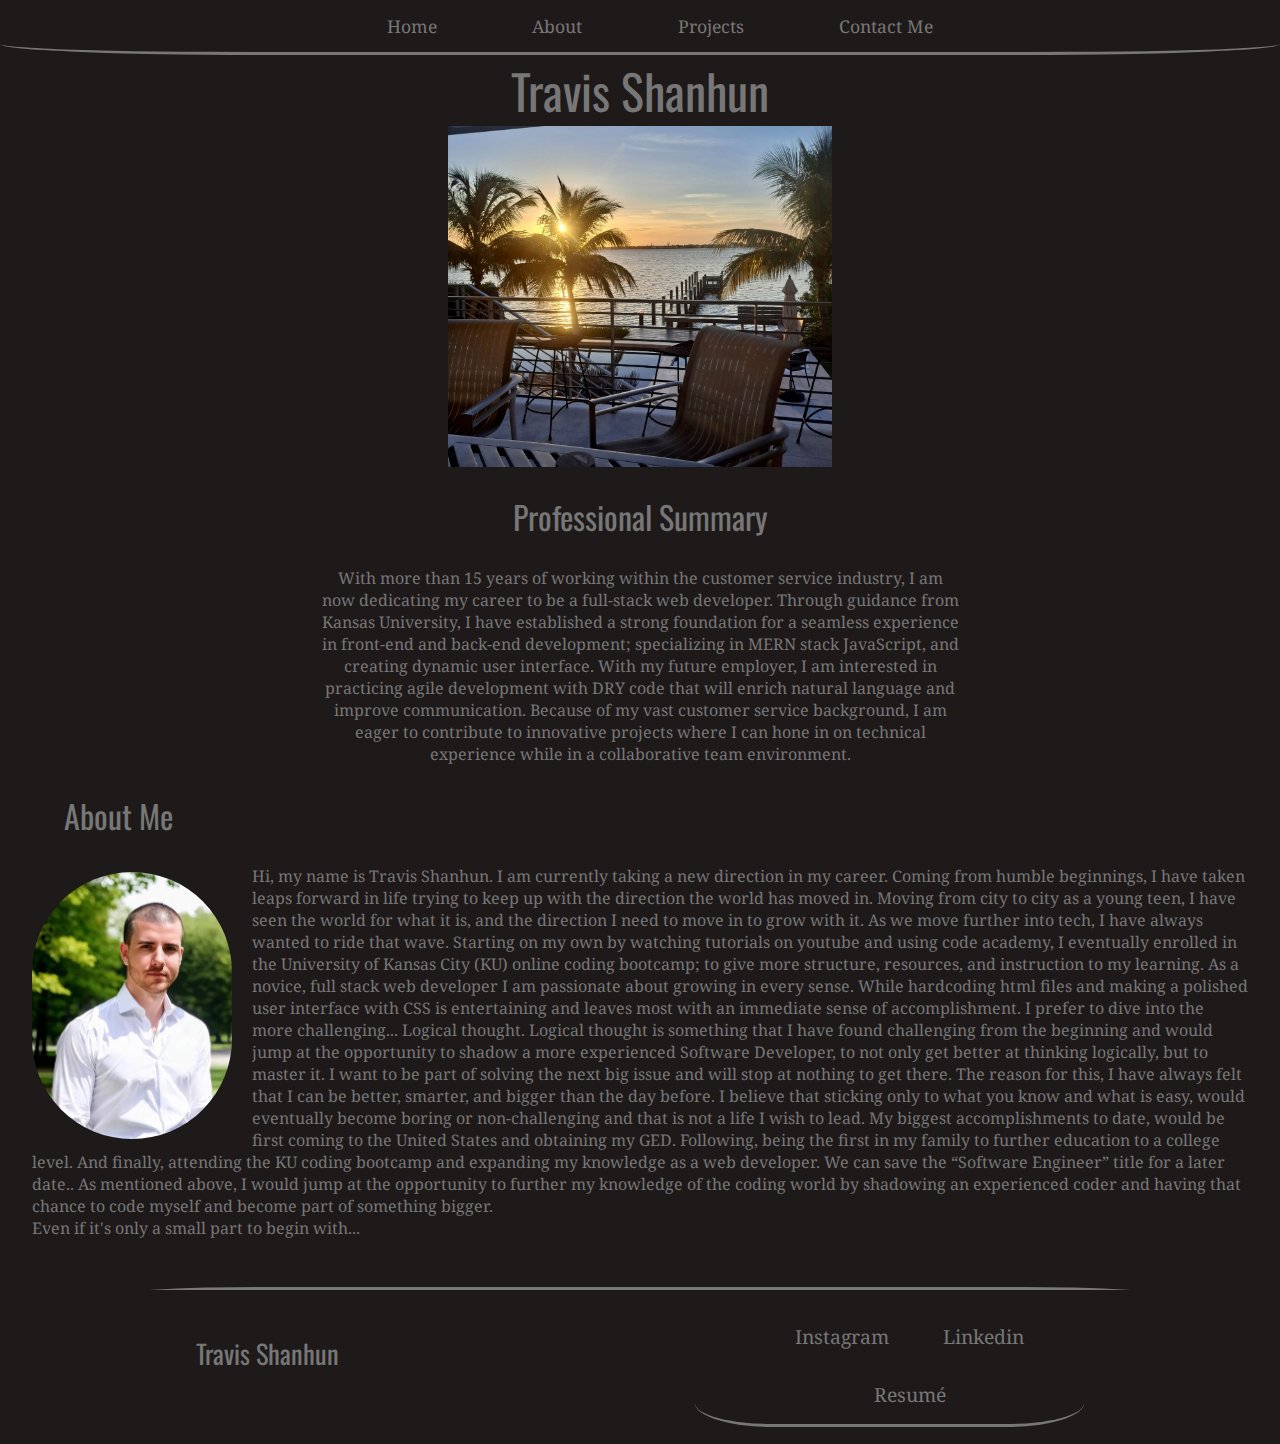
<file: index.html>
<!DOCTYPE html>
<html lang="en">
  <head>
    <meta charset="UTF-8" />
    <meta name="viewport" content="width=device-width, initial-scale=1.0" />
    <link rel="stylesheet" href="./assets/css/main.css" />
    <title>Travis Shanhun | Home</title>
  </head>

  <!-- Main -->
  <body>
    <!-- Header -->
    <!-- Nav-home-about-Projects-Contact me -->
    <header>
      <div class="nav">
        <ul>
          <li><a href="./index.html">Home</a></li>
          <li><a href="#about">About</a></li>
          <li><a href="./assets/html/project.html">Projects</a></li>
          <li><a href="./assets/html/contact.html" id="contact-btn">Contact Me</a></li>
        </ul>
      </div>
    </header>

    <h1 class="title name name-main">Travis Shanhun</h1>

    <!-- section for hero img  -->
    <section>
      <div class="hero-div">
        <img
          class="hero"
          src="./assets/images/sarasota-hero.jpg"
          alt="Sarasota"
          width="500"
        />
      </div>
    </section>

        <!-- Professional Summary -->
        <section class="pro-summary-container">
          <h2 class="title">Professional Summary</h2>

          <!-- professional summary para -->
          <p>
            With more than 15 years of working within the customer service industry, I am now dedicating my career to be a full-stack web developer.  Through guidance from Kansas University, I have established a strong foundation for a seamless experience in front-end and back-end development; specializing in MERN stack JavaScript, and creating dynamic user interface.  With my future employer, I am interested in practicing agile development with DRY code that will enrich natural language and improve communication.  Because of my vast customer service background, I am eager to contribute to innovative projects where I can hone in on technical experience while in a collaborative team environment.
          </p>
      </section>
    
    <!-- section for about info -->
    <section class="container-section container">
      <div>
        <!-- personal image -->
        <h2 class="title title-left" id="about">About Me</h2>
        <img
          src="./assets/images/headshot.jpeg" width="200"
          alt="Image of Travis"
          class="self-img"
          width="200"
        />

        <!-- about me para -->
        <p>
          Hi, my name is Travis Shanhun. I am currently taking a new direction in my career. Coming from humble beginnings, I have taken leaps forward in life trying to keep up with the direction the world has moved in. Moving from city to city as a young teen, I have seen the world for what it is, and the direction I need to move in to grow with it. As we move further into tech, I have always wanted to ride that wave. Starting on my own by watching tutorials on youtube and using code academy, I eventually enrolled in the University of Kansas City (KU) online coding bootcamp; to give more structure, resources, and instruction to my learning.

          As a novice, full stack web developer I am passionate about growing in every sense. While hardcoding html files and making a polished user interface with CSS is entertaining and leaves most with an immediate sense of accomplishment. I prefer to dive into the more challenging... Logical thought. Logical thought is something that I have found challenging from the beginning and would jump at the opportunity to shadow a more experienced Software Developer, to not only get better at thinking logically, but to master it. I want to be part of solving the  next big issue and will stop at nothing to get there. The reason for this, I have always felt that I can be better, smarter, and bigger than the day before. I believe that sticking only to what you know and what is easy, would eventually become boring or non-challenging and that is not a life I wish to lead.
      
         My biggest accomplishments to date, would be first coming to the United States and obtaining my GED. Following, being the first in my family to further education to a college level. And finally, attending the KU coding bootcamp and expanding my knowledge as a web developer. We can save the “Software Engineer” title for a later date..
      
          As mentioned above, I would jump at the opportunity to further my knowledge of the coding world by shadowing an experienced coder and having that chance to code myself and become part of something bigger.<br>

          Even if it's only a small part to begin with...
      </p>
        
      </div>
    </section>
    <!-- footer bottom nav-Linkedin-Resume-Instagram -->
    <footer class="nav footer-nav">
      <div class="footer-nav-container">
        <h3 class="title name">Travis Shanhun</h3>
        <div class="nav">
          <ul>
            <li><a href="https://www.instagram.com/shanhun.codes/">Instagram</a></li>
            <li><a href="https://www.linkedin.com/in/travis-shanhun-4340b62a1/">Linkedin</a></li>
            <li><a href="./assets/images/resume.pdf">Resumé</a></li>

          <!-- make resume link go somewhere -->
          </ul>
      </div>
    </footer>

    <!-- <script src="./assets/js/script.js"></script> -->
  </body>
</html>
</file>
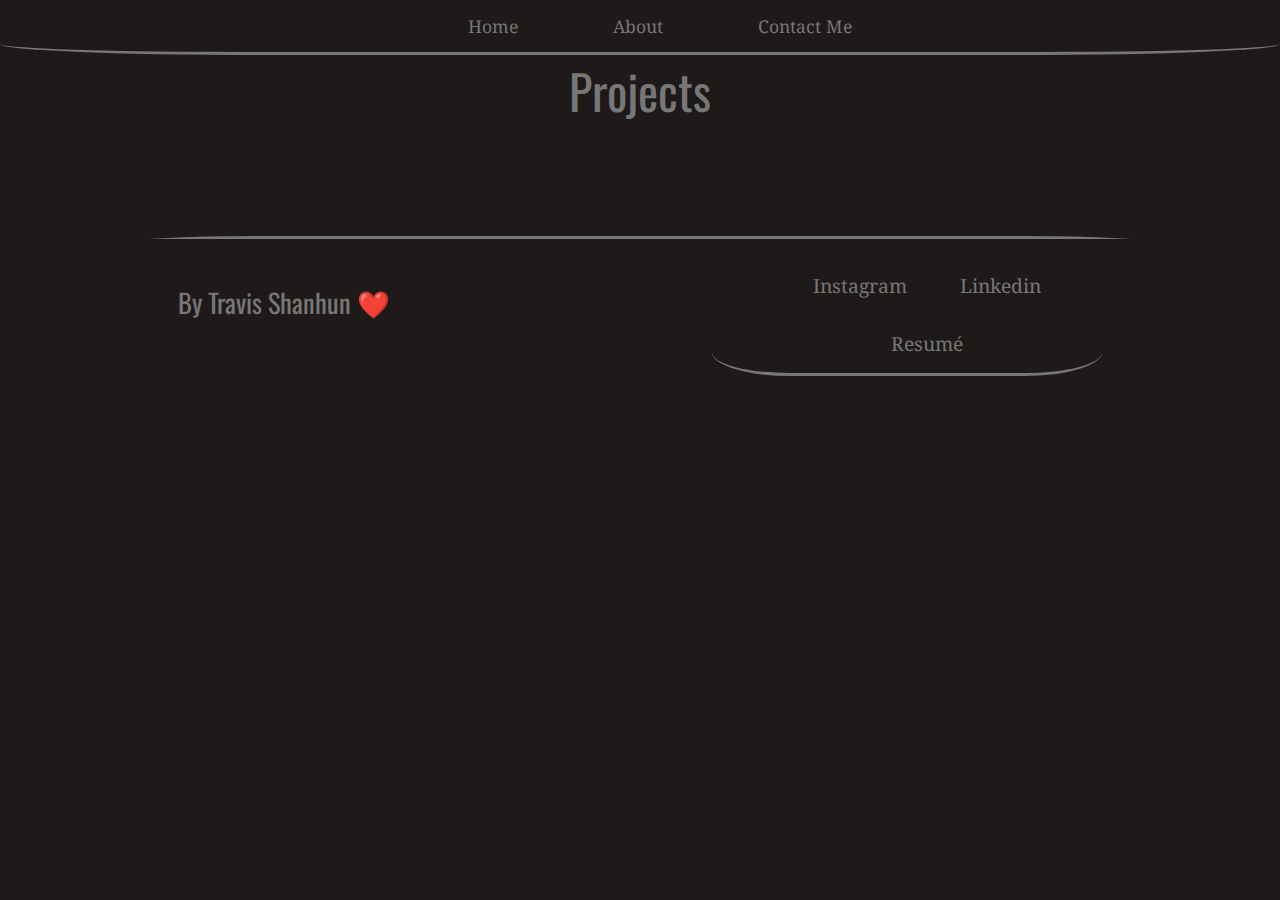
<file: project.html>
<!DOCTYPE html>
<html lang="en">
  <head>
    <meta charset="UTF-8" />
    <meta name="viewport" content="width=device-width, initial-scale=1.0" />
    <link rel="stylesheet" href="./assets/css/style.css" />
    <title>Travis Shanhun | Projects</title>
  </head>

  <!-- Main -->
  <body>
    <!-- Header -->
    <!-- Nav-home-about-Projects-Contact me -->
    <header>
      <div class="nav">
        <ul>
          <li><a href="./index.html">Home</a></li>
          <li><a href="./index.html#about">About</a></li>
          <li><a id="contact-btn">Contact Me</a></li>
        </ul>
      </div>
    </header>

    <h1 class="title name name-main">Projects</h1>


    <!-- place projects  -->
    <br>
    <br>
    <br>
    <br>
    <br>



    <!-- footer bottom nav-Linkedin-Resume-Instagram -->
    <footer class="nav footer-nav">
      <div class="footer-nav-container">
        <h3 class="title name"> By Travis Shanhun ❤️ </h3>
        <div class="nav">
          <ul>
            <li><a href="https://instagram.com">Instagram</a></li>
            <li><a href="https://linkedin.com/">Linkedin</a></li>
            <li><a href="./contact.html">Resumé</a></li>
          </ul>
      </div>
    </footer>
    <script src="./assets/js/script.js"></script>
  </body>
</html>
</file>
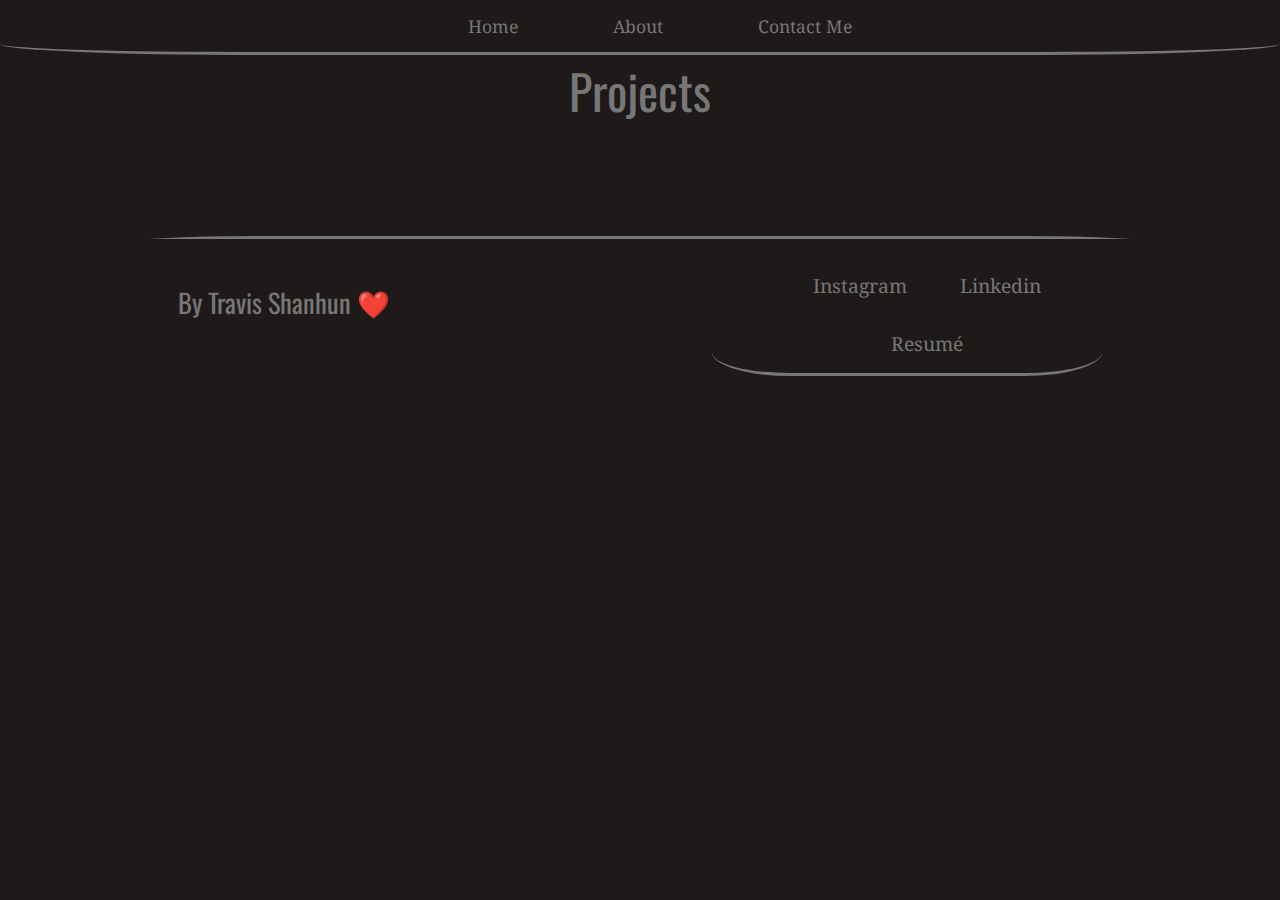
<file: html/project.html>
<!DOCTYPE html>
<html lang="en">
  <head>
    <meta charset="UTF-8" />
    <meta name="viewport" content="width=device-width, initial-scale=1.0" />
    <link rel="stylesheet" href="../assets/css/main.css" />
    <title>Travis Shanhun | Projects</title>
  </head>

  <!-- Main -->
  <body>
    <!-- Header -->
    <!-- Nav-home-about-Projects-Contact me -->
    <header>
      <div class="nav">
        <ul>
          <li><a href="../index.html">Home</a></li>
          <li><a href="../index.html#about">About</a></li>
          <li><a id="contact-btn">Contact Me</a></li>
        </ul>
      </div>
    </header>

    <h1 class="title name name-main">Projects</h1>


    <!-- place projects  -->
    <br>
    <br>
    <br>
    <br>
    <br>



    <!-- footer bottom nav-Linkedin-Resume-Instagram -->
    <footer class="nav footer-nav">
      <div class="footer-nav-container">
        <h3 class="title name"> By Travis Shanhun ❤️ </h3>
        <div class="nav">
          <ul>
            <li><a href="https://www.instagram.com/shanhun.codes/">Instagram</a></li>
            <li><a href="https://www.linkedin.com/feed/">Linkedin</a></li>
            <li><a href="./contact.html">Resumé</a></li>
          </ul>
      </div>
    </footer>
    <script src="../assets/js/script.js"></script>
  </body>
</html>
</file>
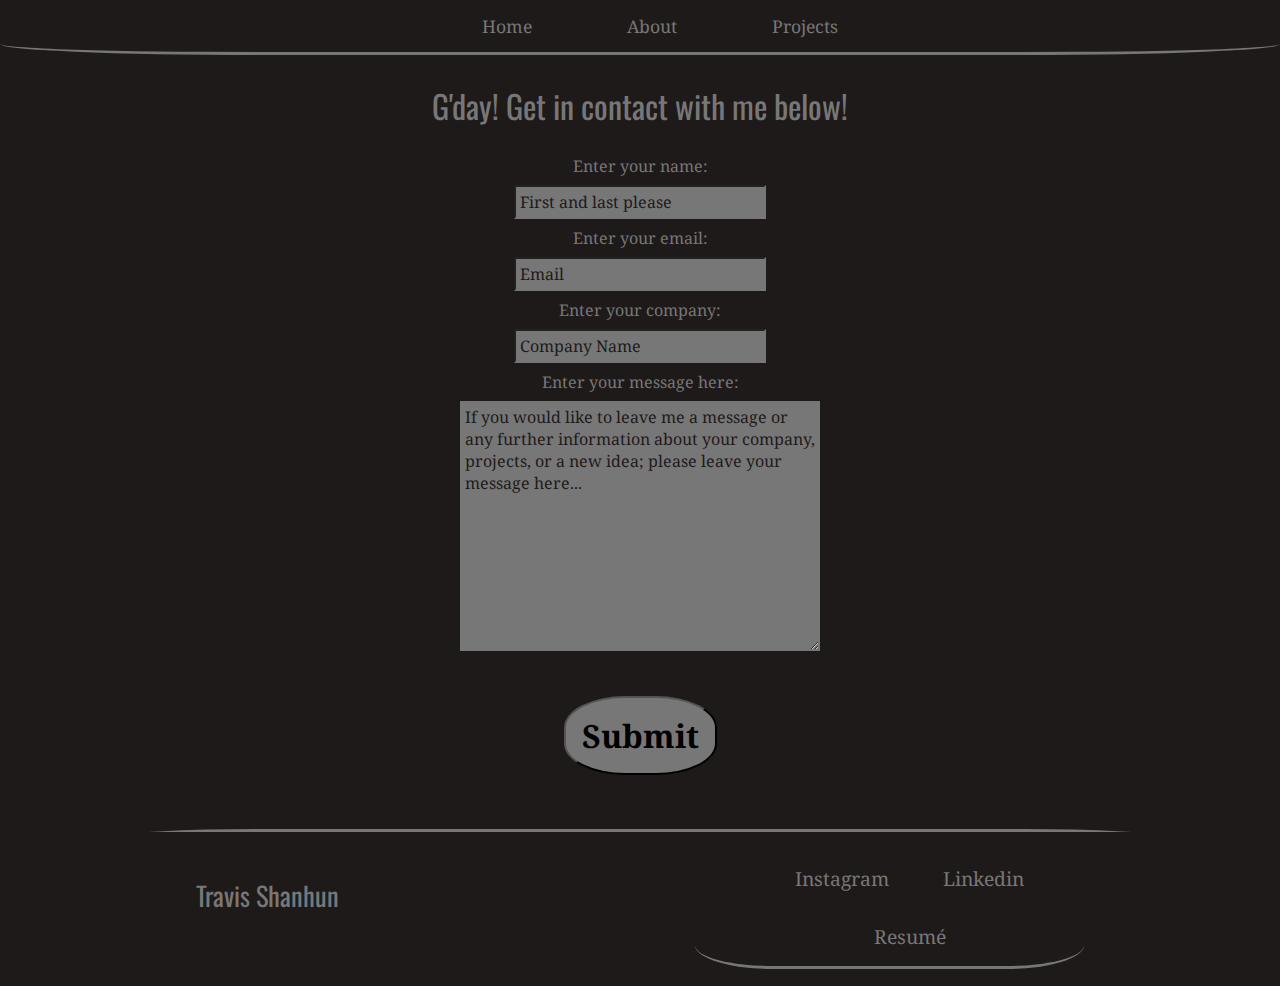
<file: assets/html/contact.html>
<!DOCTYPE html>
<html lang="en">
<head>
    <meta charset="UTF-8">
    <meta name="viewport" content="width=device-width, initial-scale=1.0">
    <link rel="stylesheet" href="../css/main.css">
    <link rel="stylesheet" href="../css/contact.css">
    <!-- <script src="https://cdn.jsdelivr.net/npm/@emailjs/browser@3/dist/email.min.js"></script> -->
    <title>Contact Me | Travis Shanhun</title>
</head>

<!-- Main -->
<body>

<!-- Header -->
<!-- Nav-home-about-projects-resume -->
    <header>
      <div class="nav">
        <ul>
          <li><a href="../../index.html">Home</a></li>
          <li><a href="../../index.html#about">About</a></li>
          <li><a href="./project.html">Projects</a></li>
        </ul>
      </div>
    </header>

<!-- contact me section ---input--- -->
   <section class="contact-input">
    <h2 class="title">G'day! Get in contact with me below!</h2>
    <form action=”mailto:shanhun.codes@gmail.com” method="POST" enctype="text/plain">

<!-- input for first and last name  -->
      <label for="name">Enter your name:</label><br>
      <input class="input" id="input-name" type="text" name="first-name" placeholder="First and last please"><br>

<!-- input for email -->
      <label for="email">Enter your email:</label><br>
      <input class="input" id="input-email" type="text" name="email" placeholder="Email"><br>

<!-- input for company name -->
      <label for="company">Enter your company:</label><br>
      <input class="input" id="input-company" type="text" name="company" placeholder="Company Name"><br>

<!-- input for message, text area -->
      <label for="text-input">Enter your message here: </label><br>
      <textarea placeholder="If you would like to leave me a message or any further information about your company, projects, or a new idea; please leave your message here..." class="input" id="text-input" type="text" name="text-input"></textarea><br>


<!-- submit button -->
<input type="submit" id="contact-submit-btn">
    
<br>
<br>
<!-- footer bottom nav-linkedin--instagram-resume -->
    <footer class="nav footer-nav">
      <div class="footer-nav-container">
        <h3 class="title name">Travis Shanhun</h3>
        <div class="main-nav nav">
          <ul>
            <li><a href="https://www.instagram.com/shanhun.codes/">Instagram</a></li>
            <li><a href="https://www.linkedin.com/feed/">Linkedin</a></li>
            <li><a href="../images/resume.pdf">Resumé</a></li>
          </ul>
      </div>
    </footer>
    <!-- <script src="../assets/js/script.js"></script>
    <script src="https://smtpjs.com/v3/smtp.js">
    </script> -->
  </body>
</html>
</file>
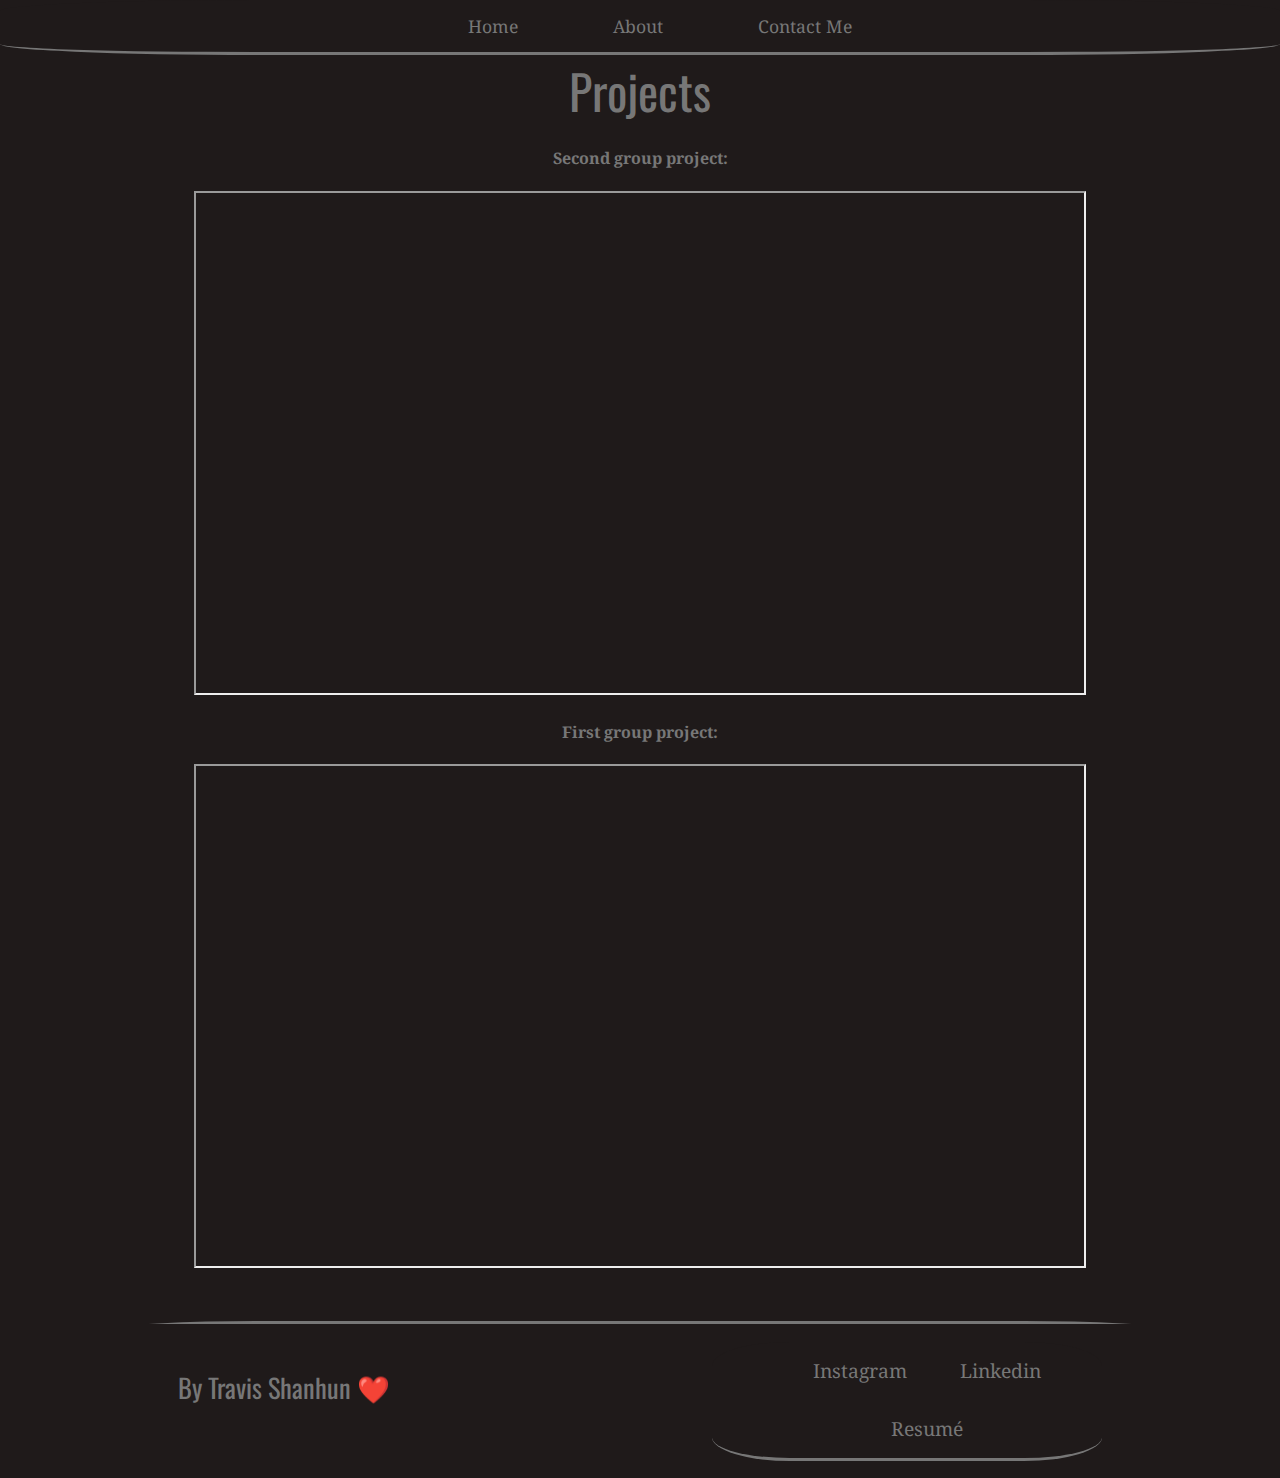
<file: assets/html/project.html>
<!DOCTYPE html>
<html lang="en">
  <head>
    <meta charset="UTF-8" />
    <meta name="viewport" content="width=device-width, initial-scale=1.0" />
    <link rel="stylesheet" href="../css/main.css" />
    <link rel="stylesheet" href="../css/project.css">
    <title>Travis Shanhun | Projects</title>
  </head>

  <!-- Main -->
  <body>
    <!-- Header -->
    <!-- Nav-home-about-Projects-Contact me -->
    <header>
      <div class="nav">
        <ul>
          <li><a href="../../index.html">Home</a></li>
          <li><a href="../../index.html#about">About</a></li>
          <li><a href="./contact.html" id="contact-btn">Contact Me</a></li>
        </ul>
      </div>
    </header>

    <!-- main -->
    <section>
      <!-- title -->
    <h1 class="title name name-main">Projects</h1>

    <!-- place projects  -->
    <div id="projects">
      <h4>Second group project:</h4>
      <iframe src="https://nameless-fjord-16797-0078e08b982c.herokuapp.com/login" frameborder="200" width="75%" height="500"></iframe>

      <h4>First group project:</h4>
    <iframe src="https://raszerot.github.io/forever-pet-adoption-app/" frameborder="200" width="75%" height="500"></iframe>
    
    </section>
    </div>

    <!-- footer bottom nav-Linkedin-Resume-Instagram -->
    <footer class="nav footer-nav">
      <div class="footer-nav-container">
        <h3 class="title name"> By Travis Shanhun ❤️ </h3>
        <div class="nav">
          <ul>
            <li><a href="https://www.instagram.com/shanhun.codes/">Instagram</a></li>
            <li><a href="https://www.linkedin.com/feed/">Linkedin</a></li>
            <li><a href="../images/resume.pdf">Resumé</a></li>
          </ul>
      </div>
    </footer>
    <!-- <script src="../assets/js/script.js"></script> -->
  </body>
</html>
</file>
<file: assets/css/main.css>
@import url('https://fonts.googleapis.com/css2?family=Edu+TAS+Beginner&family=Noto+Serif:ital,wght@1,100&family=Oswald&family=Pixelify+Sans&display=swap');

/* Universal, html and body selectors */
* {
    background-color: rgb(31, 26, 26);
    color: #777;
    font-family: 'Noto Serif', serif;
}


html, body {
    margin: 0;
    padding: 0;
    scroll-behavior: smooth;
    overflow-x: hidden;

}
/* ----------------------------------------------- */

/* Nav bar selectors */
header {
    position: sticky;
    top: 0;
}

.nav ul {
    margin: 0px;
}

.nav li {
    display: inline;
}

.nav a {
    display: inline-block;
    text-decoration: none;
    padding: .3em;
    margin: .5em;
}

.nav a:hover{
    background-color: rgb(38, 37, 37);
}

.nav {
    text-align: center;
    font-size: 1.1em;
}

.nav ul {
    border-top: 0;
    border-bottom: solid #777;
    border-radius: 20%;

}

.nav li {
    padding: 0 2.5%;

}

#contact-btn:hover {
    cursor: pointer;
}

/* -------------------------------------- */

/* H1,2,3 (title) selectors */
.title {
    font-family: 'Oswald', sans-serif;
    font-weight: normal;
    font-size: 2em;

}

.name-main {
    text-align: center;
    padding: 1em auto;
    margin: 0;
    font-size: 3em;
}
/* --------------------------------------- */

/* hero picture index html  */
.hero {
    display: block;
    margin-left: auto;
    margin-right: auto;
    width: 30%;
    filter: 80%;
    
}
/* ----------------------------------------- */

/* Professional summary container */
.pro-summary-container {
    text-align: center;
    padding: 0 25% 0 25%;
}

/* ----------------------------------------- */

/* About me container */
.container {
    margin: 0 auto;
    max-width: 1350px;
}

.container-section h2 {
 padding-left: 1em;
}

.container-section {
    margin: 1em 2em 3em 2em;
    flex-wrap: wrap;
}

/* ------------------------------------- */

/* Self portrait image */
.self-img {
    float: left;
    border-radius: 100px;
    margin: 7px 20px 0px 0px;
}

/* ------------------------------------ */

/* Footer container  */
footer {
    border-top: solid #777;
    width: 100%;
}

.footer-nav {
    margin: 0;
    border-radius: 20%;
    padding: 0;
}


.footer-nav h3 {
    font-size: 1.5em;
}


.footer-nav-container {
    display: flex;
    justify-content: space-around;
    padding: 1em;
}

.footer-btn:hover {
    background-color: rgb(38, 37, 37);
}

/* ----------------------------------------- */
</file>
<file: assets/css/style.css>
@import url('https://fonts.googleapis.com/css2?family=Edu+TAS+Beginner&family=Noto+Serif:ital,wght@1,100&family=Oswald&family=Pixelify+Sans&display=swap');
 

/* Universal, html and body selectors */
* {
    background-color: rgb(31, 26, 26);
    color: #777;
    font-family: 'Noto Serif', serif;
}

html {
    scroll-behavior: smooth;
}

html, body {
    margin: 0;
    padding: 0;
}
/* ----------------------------------------------- */

/* Nav bar selectors */
header {
    position: sticky;
    top: 0;
}

.nav ul {
    margin: 0px;
}

.nav li {
    display: inline;
}

.nav a {
    display: inline-block;
    text-decoration: none;
    padding: .3em;
    margin: .5em;
}

.nav a:hover{
    background-color: rgb(38, 37, 37);
}

.nav {
    text-align: center;
    font-size: 1.1em;
}

.nav ul {
    border-bottom: solid #777;
    border-radius: 20%;

}

.nav li {
    padding: 0 2.5%;

}

#contact-btn:hover {
    cursor: pointer;
}

/* -------------------------------------- */

/* H1,2,3 (title) selectors */
.title {
    font-family: 'Oswald', sans-serif;
    font-weight: normal;
    font-size: 2em;

}

.name-main {
    text-align: center;
    padding: 1em auto;
    margin: 0;
    font-size: 3em;
}
/* --------------------------------------- */

/* hero/div picture index html  */
.hero-div {
margin: 0;
}

.hero {
    display: block;
    margin-left: auto;
    margin-right: auto;
    width: 30%;
}
/* ----------------------------------------- */

/* Professional summary container */
.pro-summary-container {
    text-align: center;
    padding: 0 25% 0 25%;
}

/* ----------------------------------------- */

/* About me container */
.container {
    margin: 0 auto;
    max-width: 1300px;
}

.container-section h2 {
 text-align: center;
 padding-right: 16em;
}

.container-section {
    margin: 1em auto 3em 4em;
    flex-wrap: wrap;
}

/* ------------------------------------- */

/* Self portrait image */
.self-img {
    float: left;
    border-radius: 100px;
    margin: 20px 30px 15px 0;
}

/* ------------------------------------ */

/* Footer container  */
footer {
    border-top: solid #777;
    width: 100%;
}

.footer-nav {
    margin: 0;
    border-radius: 20%;
    padding: 0;
}

.footer-nav ul {
    width: fit-content;
}

.footer-nav h3 {
    font-size: 1.5em;
    width: fit-content;
}


.footer-nav-container {
    display: flex;
    justify-content: space-around;
    padding: 1em;
}

.footer-btn:hover {
    background-color: rgb(38, 37, 37);
}

/* ----------------------------------------- */
</file>
<file: assets/css/contact.css>
/* Contact form container */

.contact-input {
    text-align: center;
}

/* ------------------------------------- */

/* Form inputs boxes */

.input {
    font-size: 1em;
    margin: .5em;
    padding: .25em;
    width: 15em;
    background-color: #777;
    color: rgb(31, 26, 26);
}

input::placeholder {
    color: rgb(31, 26, 26);
}

#text-input {
    height: 15em;
    width: 350px;
    min-width: fit-content;
}

#text-input::placeholder {
    color: rgb(31, 26, 26);
}

/* ------------------------------------ */

/* This removes placeholder in input once clicked */
input:focus::-webkit-input-placeholder,
textarea:focus::-webkit-input-placeholder {
    opacity: 0;
}

input:focus::-moz-placeholder,
textarea:focus::-moz-placeholder {
    opacity: 0;
}

input:focus::-ms-placeholder,
textarea:focus::-ms-placeholder {
    opacity: 0;
}

/* -------------------------------------- */

/* submit btn */

#contact-submit-btn {
    margin: 1em;
    padding: 1.25%;
    font-size: 2em;
    font-weight: bold;
    border-radius: 40%;
    background-color: #777;
    color: black;
}

#contact-submit-btn:hover {
    cursor: pointer;
    background-color: rgb(31, 26, 26);
}
</file>
<file: assets/css/project.css>
#projects {
    margin: 1em 3em 3em 3em;
    text-align: center;
}
</file>
